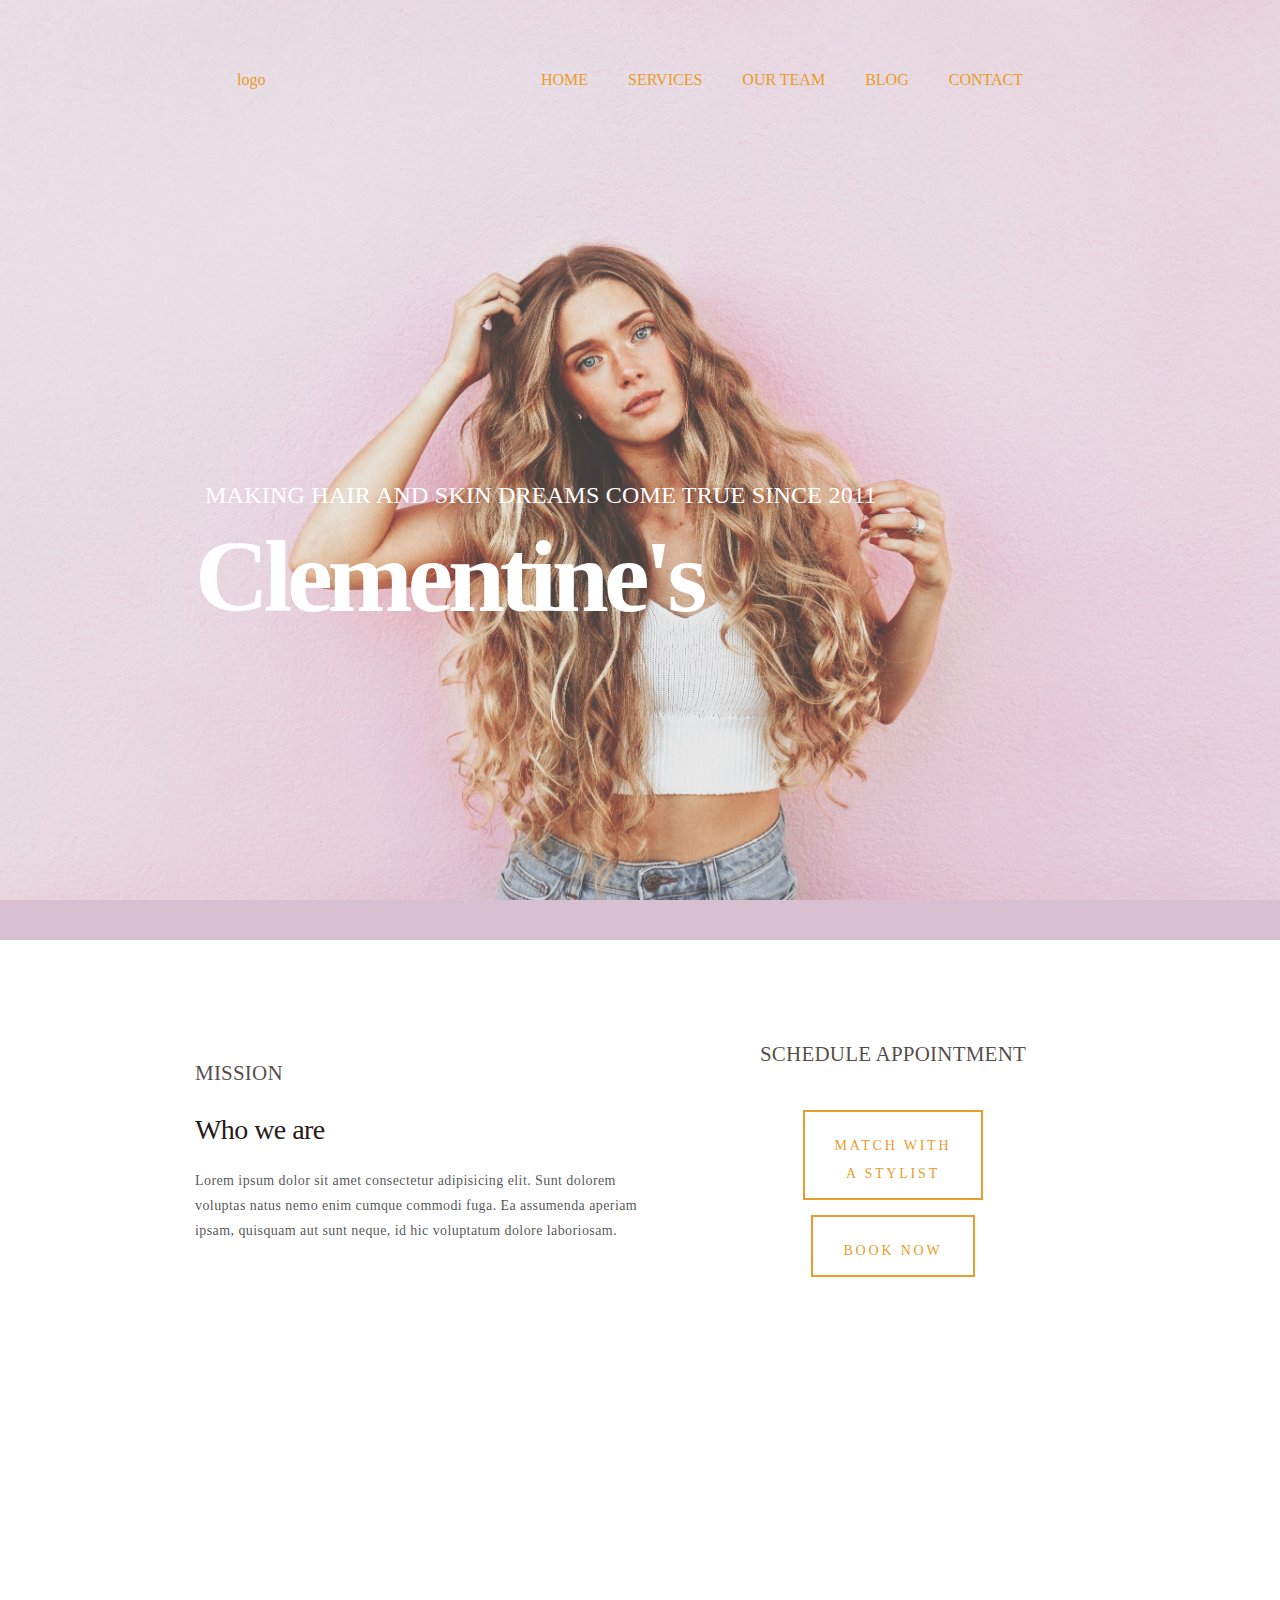
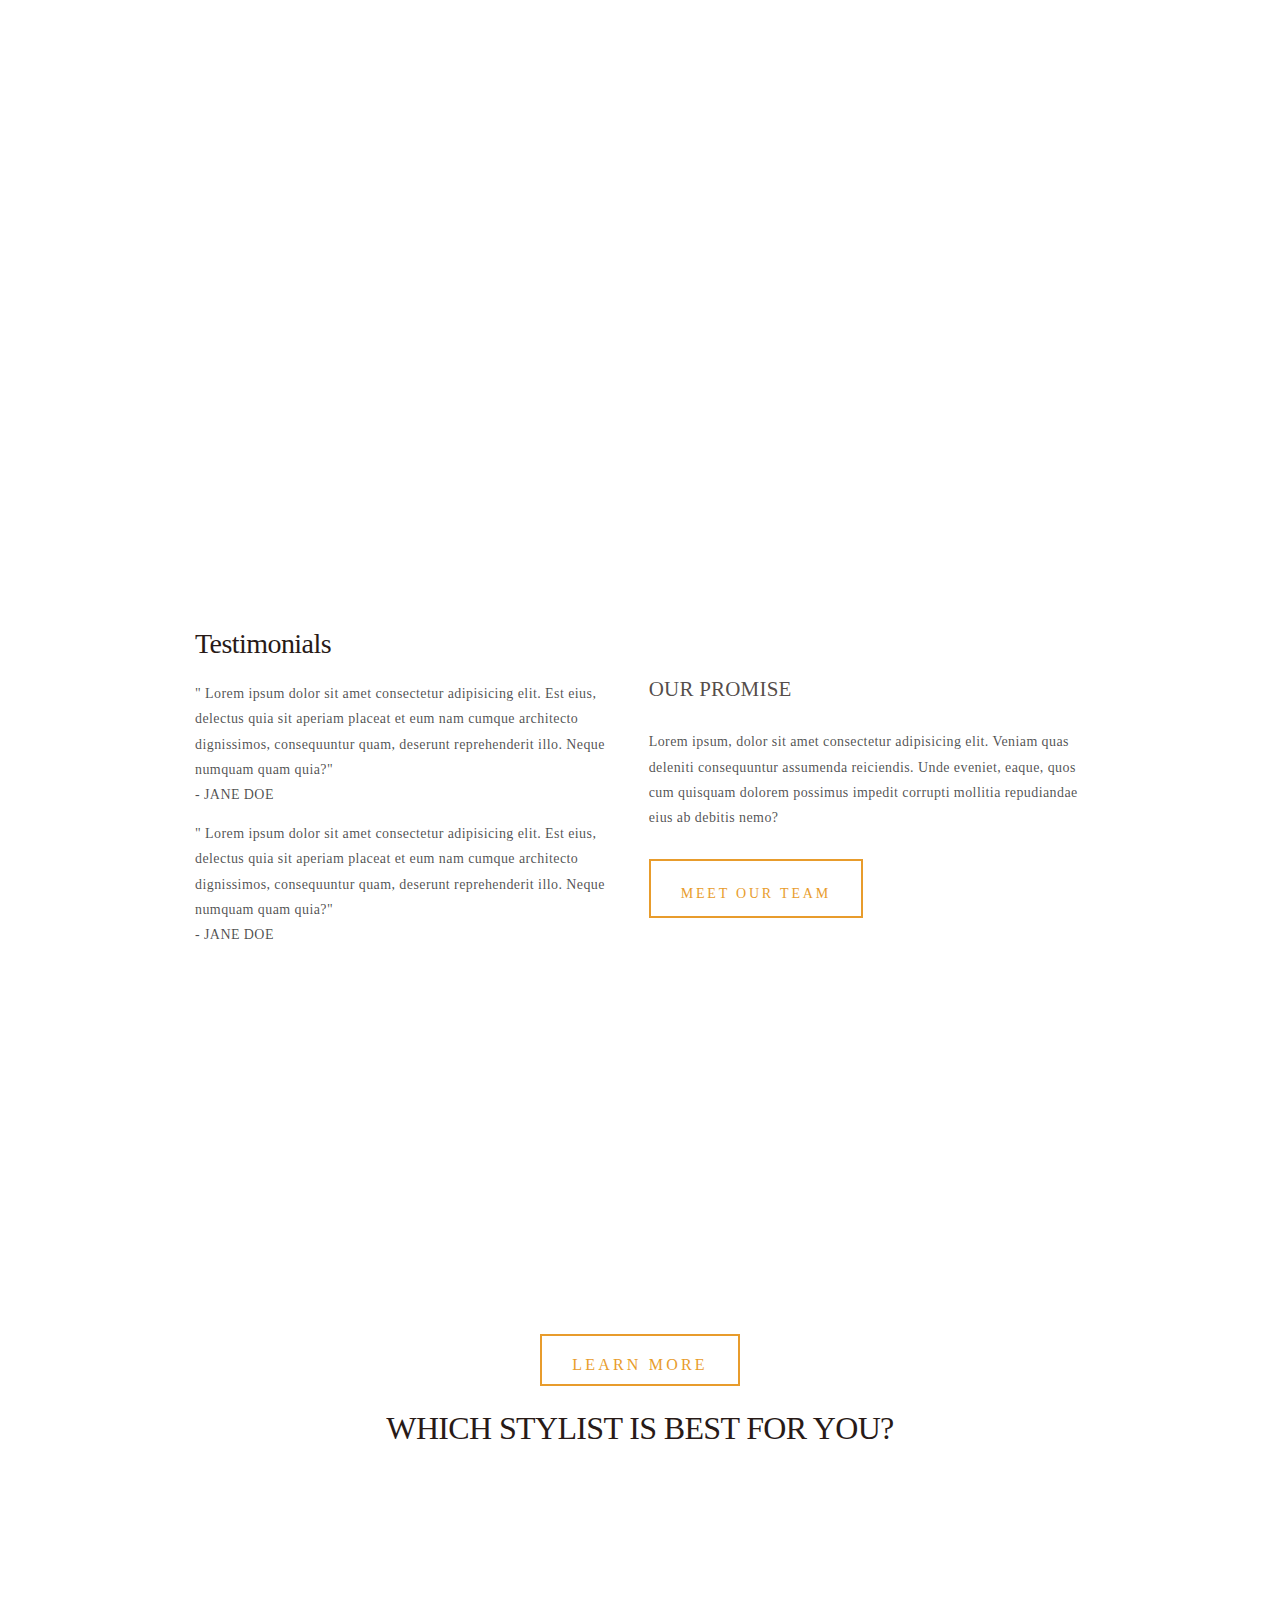
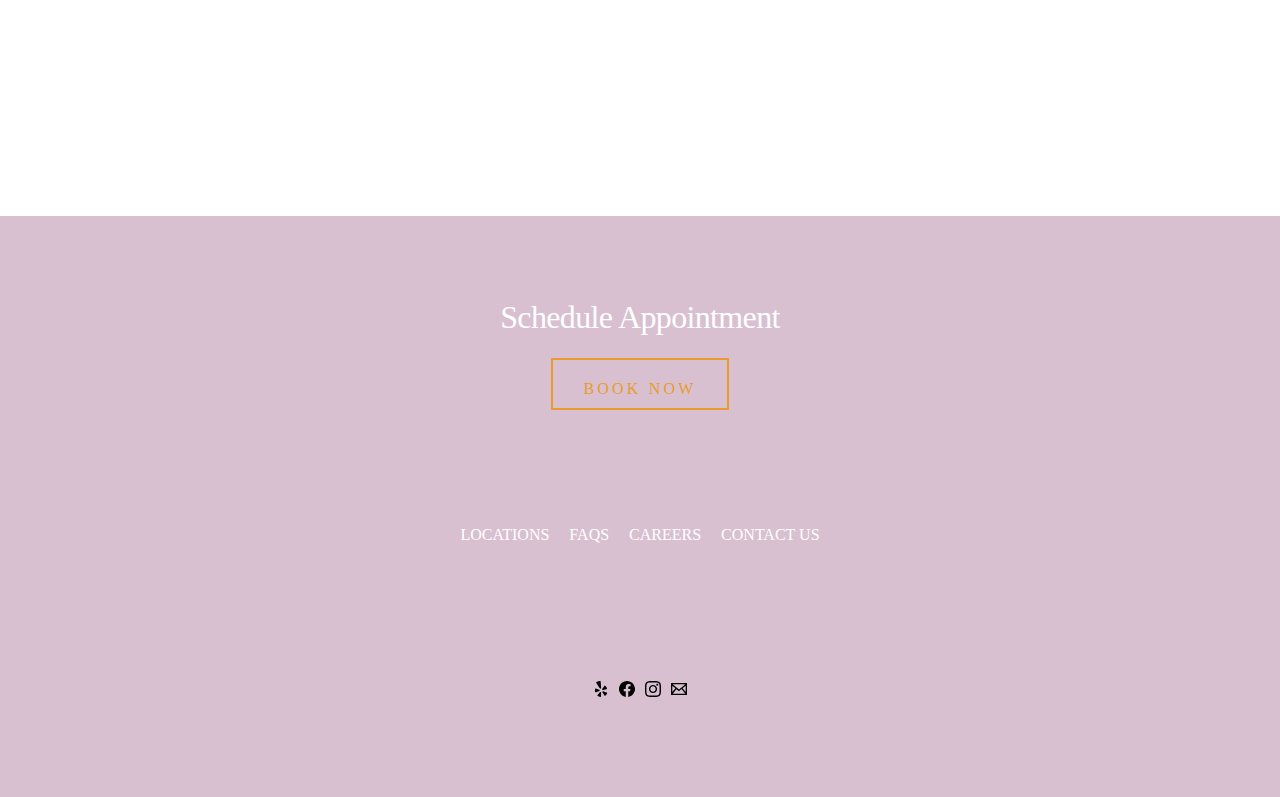
<file: index.html>
<!DOCTYPE html>
<html lang="en">
<head>
    <meta charset="UTF-8">
    <meta name="viewport" content="width=device-width, initial-scale=1.0">
    <link rel="stylesheet" href="./styles/site-styles.css">
    <link rel="stylesheet" href="./styles.css">
    <title>Hair by Claire</title>
</head>
<body>
    <header>
        <div class="logo">logo</div>
        <nav>
            <a href="./index.html">HOME</a>
            <a href="./pages/about.html">SERVICES</a>
            <a href="./pages/gallery.html">OUR TEAM</a>
            <a href="./pages/gallery.html">BLOG</a>
            <a href="./pages/contact.html">CONTACT</a>
        </nav>
    </header>
    <main>
        <section>
            <div class="welcome">
                <h3 class="white">MAKING HAIR AND SKIN DREAMS COME TRUE SINCE 2011</h3>
                <h1>Clementine's</h1>
            </div>
        </section>
        <section>
            <div>
                <h3>MISSION</h3>
                <h2>Who we are</h2>
                <p>Lorem ipsum dolor sit amet consectetur adipisicing elit. Sunt dolorem voluptas natus nemo enim cumque commodi fuga. Ea assumenda aperiam ipsam, quisquam aut sunt neque, id hic voluptatum dolore laboriosam.</p>
            </div>
            <div class="centered">
                <h3>SCHEDULE APPOINTMENT</h3>
                <a class="button" href="./pages/gallery.html">MATCH WITH<br>A STYLIST</a><br>
                <a class="button" href="https://booksy.com/" target="_blank">BOOK NOW</a>
            </div>
        </section>
        <section>
            <h3 class="white">Color by Lizzie</h3>
        </section>
        <section>
            <div>
                <h2>Testimonials</h2>
                <p>" Lorem ipsum dolor sit amet consectetur adipisicing elit. Est eius, delectus quia sit aperiam placeat et eum nam cumque architecto dignissimos, consequuntur quam, deserunt reprehenderit illo. Neque numquam quam quia?" <br> - JANE DOE</p>
                <p>" Lorem ipsum dolor sit amet consectetur adipisicing elit. Est eius, delectus quia sit aperiam placeat et eum nam cumque architecto dignissimos, consequuntur quam, deserunt reprehenderit illo. Neque numquam quam quia?" <br> - JANE DOE</p>
            </div>
            <div>
                <h3>OUR PROMISE</h3>
                <p>Lorem ipsum, dolor sit amet consectetur adipisicing elit. Veniam quas deleniti consequuntur assumenda reiciendis. Unde eveniet, eaque, quos cum quisquam dolorem possimus impedit corrupti mollitia repudiandae eius ab debitis nemo?</p>
                <a class="button" href="./pages/gallery.html">MEET OUR TEAM</a>
            </div>
        </section>
        <section>
            <a class="button" href="./pages/gallery.html">LEARN MORE</a>
            <h2>WHICH STYLIST IS BEST FOR YOU?</h2>
            <h3 class="white">TAKE OUR QUIZ TO SEE WHICH STYLIST YOU MATCH WITH BEST</h3>
        </section>
    </main>
    <footer>
        <div>
            <h2 class="white">Schedule Appointment</h2>
            <a class="button" href="https://booksy.com/" target="_blank">BOOK NOW</a></button>
        </div>
        <ul> 
            <li>LOCATIONS</li>
            <li>FAQS</li>
            <li>CAREERS</li>
            <li><a href="./pages/contact.html">CONTACT US</a></li>
        </ul>
        <ul>
            <a href="https://yelp.com/"><img src="./images/yelp.svg" alt="Yelp" title="Yelp"></a>
            <a href="https://facebook.com/"><img src="./images/Facebook icon.svg" alt="Facebook" title="Facebook"></a>
            <a href="https://instagram.com/"><img src="./images/Instagram icon.svg" alt="Instagram" title="Instagram"></a>
            <a emailto:clairesheek@gmail.com><img src="./images/iconmonstr-email-2.svg" alt="Email" title="Email"></a>
        </ul>
    </footer>
</body>
</html>
</file>
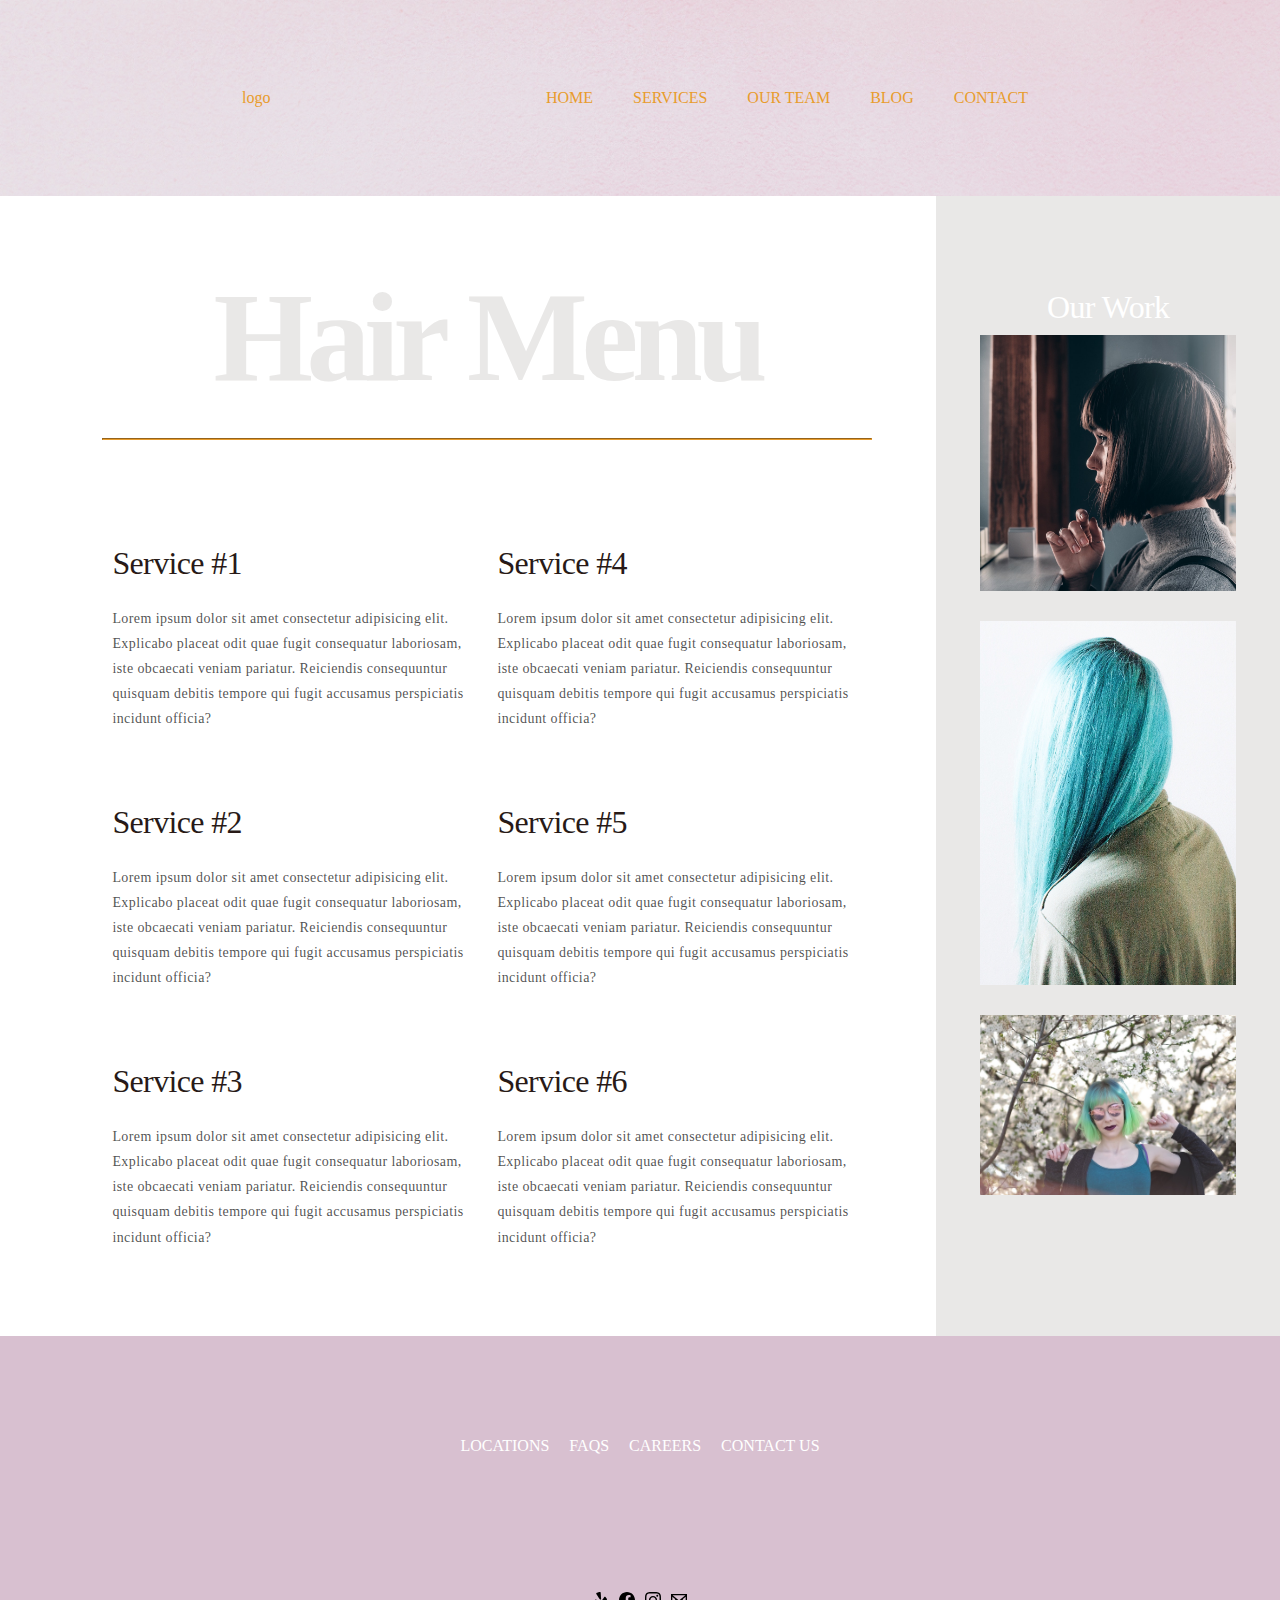
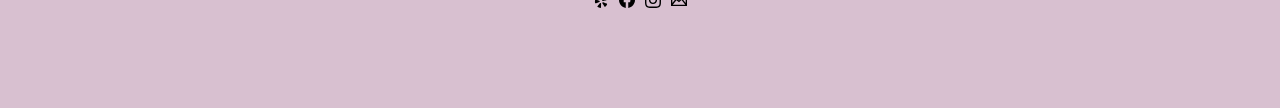
<file: pages/about.html>
<!DOCTYPE html>
<html lang="en">
<head>
    <meta charset="UTF-8">
    <meta name="viewport" content="width=device-width, initial-scale=1.0">
    <link rel="stylesheet" href="../styles/site-styles.css">
    <link rel="stylesheet" href="../styles/about-styles.css">
    <title>Services</title>
</head>
<body>
    <header>
        <div class="logo">logo</div>
        <nav>
            <a href="../index.html">HOME</a>
            <a href="./about.html">SERVICES</a>
            <a href="./gallery.html">OUR TEAM</a>
            <a href="./blog.html">BLOG</a>
            <a href="./contact.html">CONTACT</a>
        </nav>
    </header>
    <main>
        <section>
            <div>
                <h1>Hair Menu</h1>
            </div>
            <hr>
            <article>
                <div>
                    <h2>Service #1</h2>
                    <p>Lorem ipsum dolor sit amet consectetur adipisicing elit. Explicabo placeat odit quae fugit consequatur laboriosam, iste obcaecati veniam pariatur. Reiciendis consequuntur quisquam debitis tempore qui fugit accusamus perspiciatis incidunt officia?</p>
                    <h2>Service #2</h2>
                    <p>Lorem ipsum dolor sit amet consectetur adipisicing elit. Explicabo placeat odit quae fugit consequatur laboriosam, iste obcaecati veniam pariatur. Reiciendis consequuntur quisquam debitis tempore qui fugit accusamus perspiciatis incidunt officia?</p>
                    <h2>Service #3</h2>
                    <p>Lorem ipsum dolor sit amet consectetur adipisicing elit. Explicabo placeat odit quae fugit consequatur laboriosam, iste obcaecati veniam pariatur. Reiciendis consequuntur quisquam debitis tempore qui fugit accusamus perspiciatis incidunt officia?</p>
                </div>
                <div>
                    <h2>Service #4</h2>
                    <p>Lorem ipsum dolor sit amet consectetur adipisicing elit. Explicabo placeat odit quae fugit consequatur laboriosam, iste obcaecati veniam pariatur. Reiciendis consequuntur quisquam debitis tempore qui fugit accusamus perspiciatis incidunt officia?</p>
                    <h2>Service #5</h2>
                    <p>Lorem ipsum dolor sit amet consectetur adipisicing elit. Explicabo placeat odit quae fugit consequatur laboriosam, iste obcaecati veniam pariatur. Reiciendis consequuntur quisquam debitis tempore qui fugit accusamus perspiciatis incidunt officia?</p>
                    <h2>Service #6</h2>
                    <p>Lorem ipsum dolor sit amet consectetur adipisicing elit. Explicabo placeat odit quae fugit consequatur laboriosam, iste obcaecati veniam pariatur. Reiciendis consequuntur quisquam debitis tempore qui fugit accusamus perspiciatis incidunt officia?</p>
                </div>
            </article>
        </section>
        <aside>
            <h2>Our Work</h2>
            <div class="gallery">

                    <img src="../images/gallery-elijah-o-donnell-ASDi5HBQqSI-unsplash.jpg">
                    <img src="../images/gallery-elizabeth-lies-0vWbRK0-Vac-unsplash.jpg" alt="">
                    <img src="../images/gallery-green-hair-4108463_1920.jpg" alt="">
                    <img src="../images/gallery-hanen-souhail-OL9b_8q2m0k-unsplash.jpg" alt="">
                    <img src="../images/gallery-jessica-dabrowski-W6cwaL7PMSw-unsplash.jpg" alt="">
                    <img src="../images/gallery-jez-timms-nhORSvAaTlA-unsplash.jpg" alt="">
                    <img src="../images/gallery-kareya-saleh-tLKOj6cNwe0-unsplash.jpg" alt="">
                    <img src="../images/gallery-pexels-anna-shvets-4611961.jpg" alt="">
                    <img src="../images/gallery-pexels-cottonbro-4123910.jpg" alt="">
                    <img src="../images/gallery-pexels-luis-quintero-1510542.jpg" alt="">
                    <img src="../images/gallery-toa-heftiba-ewpTmN9pQJM-unsplash.jpg" alt="">
                    <img src="../images/gallerykari-shea-JRfCLkFje8I-unsplash.jpg" alt="">


            </div>
        </aside>
    </main>
    <footer>
        <ul> 
            <li>LOCATIONS</li>
            <li>FAQS</li>
            <li>CAREERS</li>
            <li><a href="./pages/contact.html">CONTACT US</a></li>
        </ul>
        <ul>
            <a href="https://yelp.com/" target="_blank"><img src="../images/yelp.svg" alt="Yelp" title="Yelp"></a>
            <a href="https://facebook.com/" target="_blank"><img src="../images/Facebook icon.svg" alt="Facebook" title="Facebook"></a>
            <a href="https://instagram.com/" target="_blank"><img src="../images/Instagram icon.svg" alt="Instagram" title="Instagram"></a>
            <a href="mailto:clairesheek@gmail.com"><img src="../images/iconmonstr-email-2.svg" alt="Email" title="Email"></a>
        </ul>
    </footer>
</body>
</html>
</file>
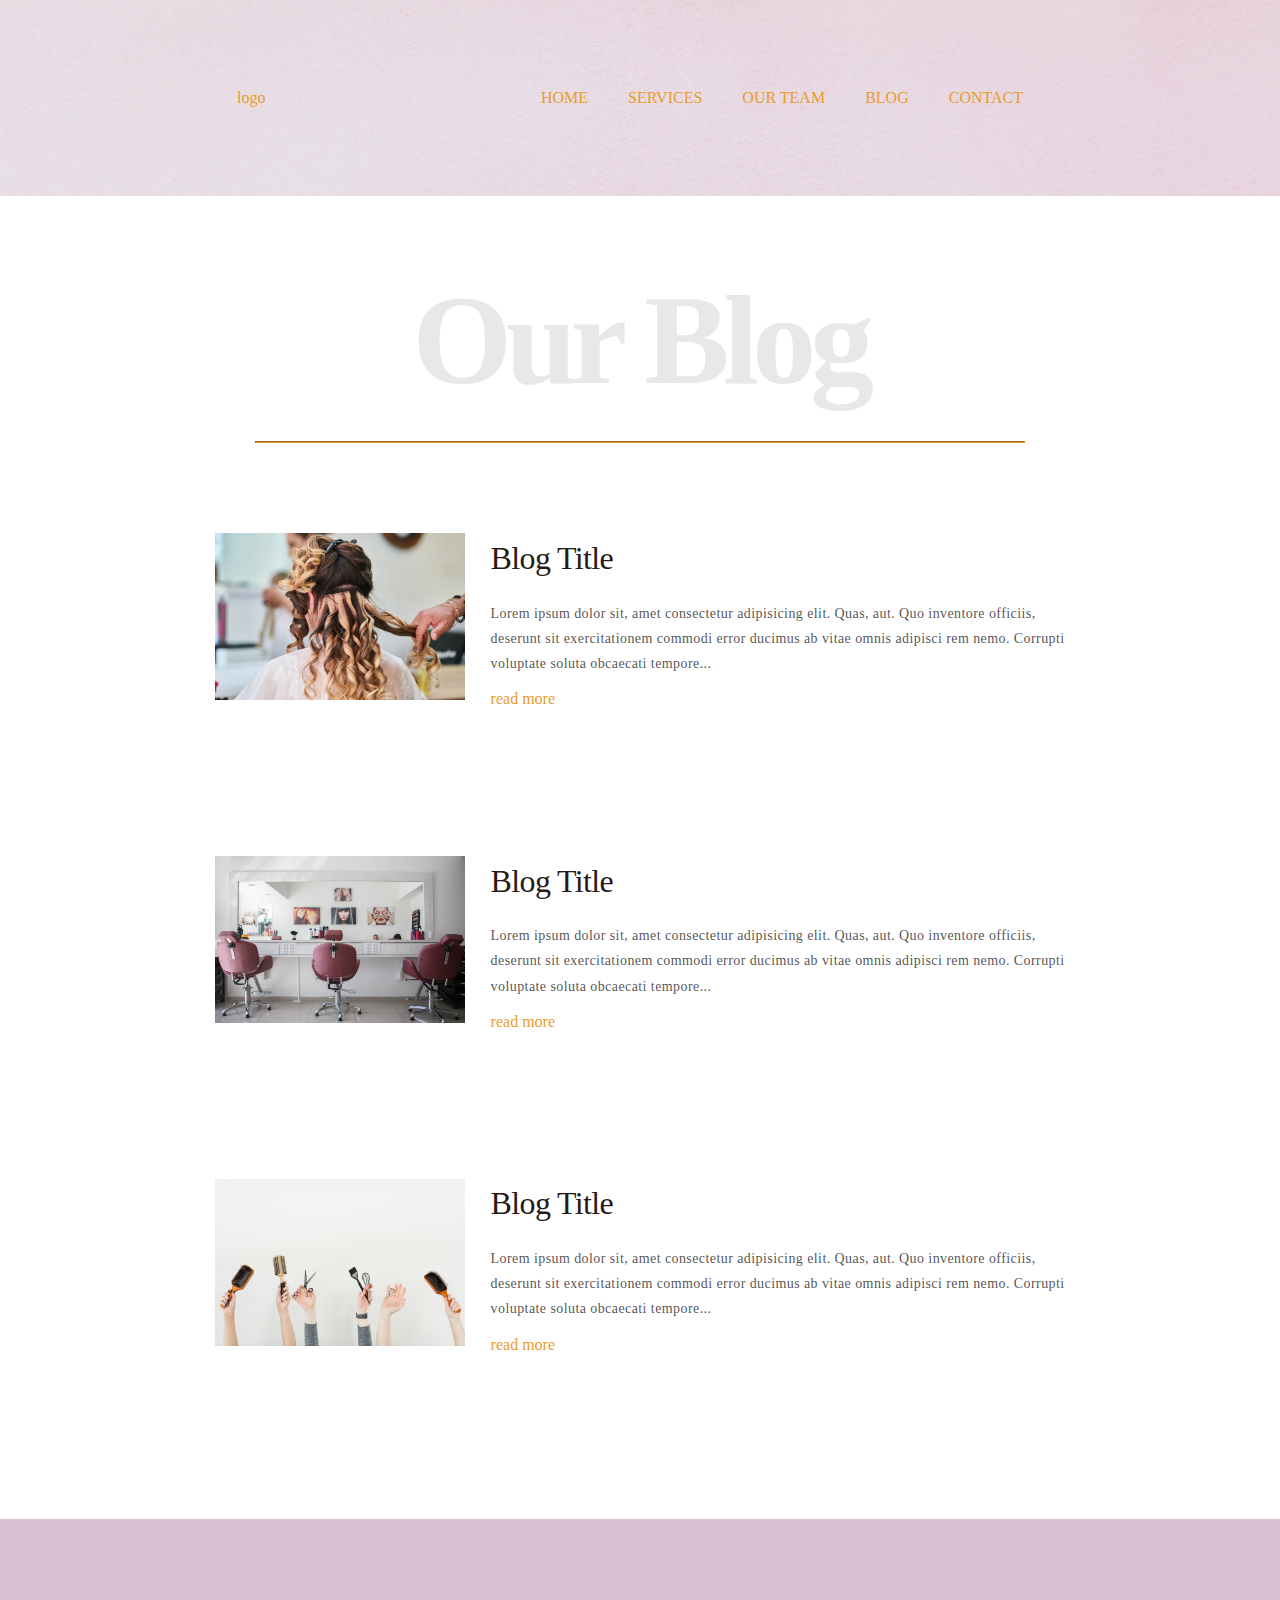
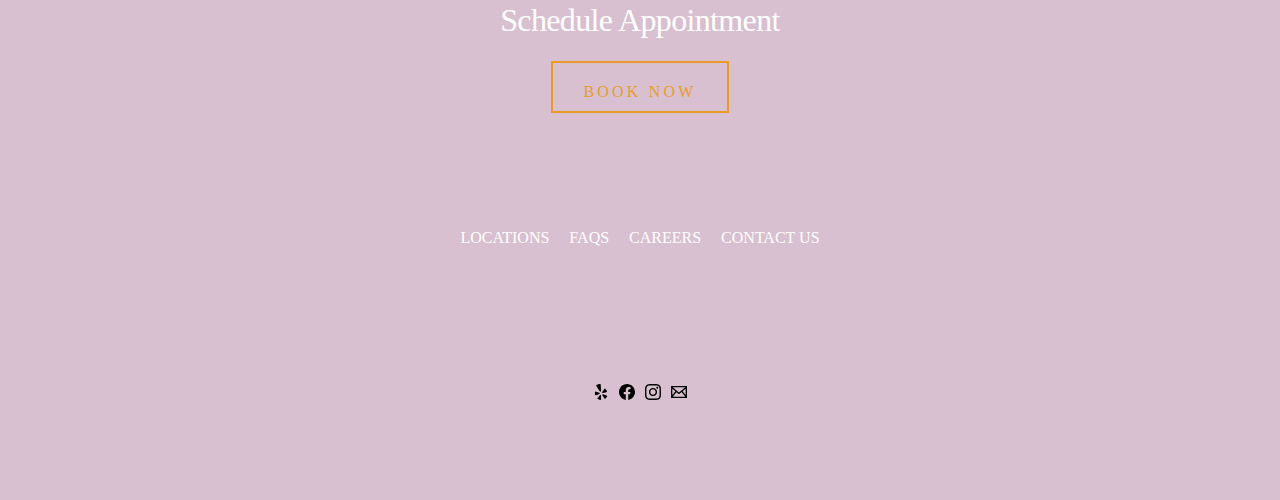
<file: pages/blog.html>
<!DOCTYPE html>
<html lang="en">
<head>
    <meta charset="UTF-8">
    <meta name="viewport" content="width=device-width, initial-scale=1.0">
    <link rel="stylesheet" href="../styles/site-styles.css">
    <link rel="stylesheet" href="../styles/blog-styles.css">
    <title>Blog</title>
</head>
<body>
    <header>
        <div class="logo">logo</div>
        <nav>
            <a href="../index.html">HOME</a>
            <a href="./about.html">SERVICES</a>
            <a href="./gallery.html">OUR TEAM</a>
            <a href="./blog.html">BLOG</a>
            <a href="./contact.html">CONTACT</a>
        </nav>
    </header>
    <main>
        <section>
            <div>
                <h1>Our Blog</h1>
            </div>
            <hr>
            <article>
                <div class="imageBox"><img src="../images/blog-pexels-engin-akyurt-3065171.jpg" alt=""></div>
                <div>
                    <h2>Blog Title</h2>
                    <p>Lorem ipsum dolor sit, amet consectetur adipisicing elit. Quas, aut. Quo inventore officiis, deserunt sit exercitationem commodi error ducimus ab vitae omnis adipisci rem nemo. Corrupti voluptate soluta obcaecati tempore...</p>
                    <a href="https://medium.com/">read more</a>
                </div>
            </article>
            <article>
                <div class="imageBox"><img src="../images/blog-guilherme-petri-PtOfbGkU3uI-unsplash.jpg" alt=""></div>
                <div>
                    <h2>Blog Title</h2>
                    <p>Lorem ipsum dolor sit, amet consectetur adipisicing elit. Quas, aut. Quo inventore officiis, deserunt sit exercitationem commodi error ducimus ab vitae omnis adipisci rem nemo. Corrupti voluptate soluta obcaecati tempore...</p>
                    <a href="https://medium.com/">read more</a>
                </div>
            </article>
            <article>
                <div class="imageBox"><img src="../images/blog-staff-photo-adam-winger-KVVjmb3IIL8-unsplash.jpg" alt=""></div>
                <div class="blogInfo">
                    <h2>Blog Title</h2>
                    <p>Lorem ipsum dolor sit, amet consectetur adipisicing elit. Quas, aut. Quo inventore officiis, deserunt sit exercitationem commodi error ducimus ab vitae omnis adipisci rem nemo. Corrupti voluptate soluta obcaecati tempore...</p>
                    <a href="https://medium.com/" target="_blank">read more</a>
                </div>
            </article>
        
        </section>
    </main>
    <footer>
        <div>
            <h2 class="white">Schedule Appointment</h2>
            <a class="button" href="https://booksy.com/" target="_blank">BOOK NOW</a></button>
        </div>
        <ul> 
            <li>LOCATIONS</li>
            <li>FAQS</li>
            <li>CAREERS</li>
            <li><a href="./pages/contact.html">CONTACT US</a></li>
        </ul>
        <ul>
            <a href="https://yelp.com/" target="_blank"><img src="../images/yelp.svg" alt="Yelp" title="Yelp"></a>
            <a href="https://facebook.com/" target="_blank"><img src="../images/Facebook icon.svg" alt="Facebook" title="Facebook"></a>
            <a href="https://instagram.com/" target="_blank"><img src="../images/Instagram icon.svg" alt="Instagram" title="Instagram"></a>
            <a href="mailto:clairesheek@gmail.com"><img src="../images/iconmonstr-email-2.svg" alt="Email" title="Email"></a>
        </ul>
    </footer>
</body>
</html>
</file>
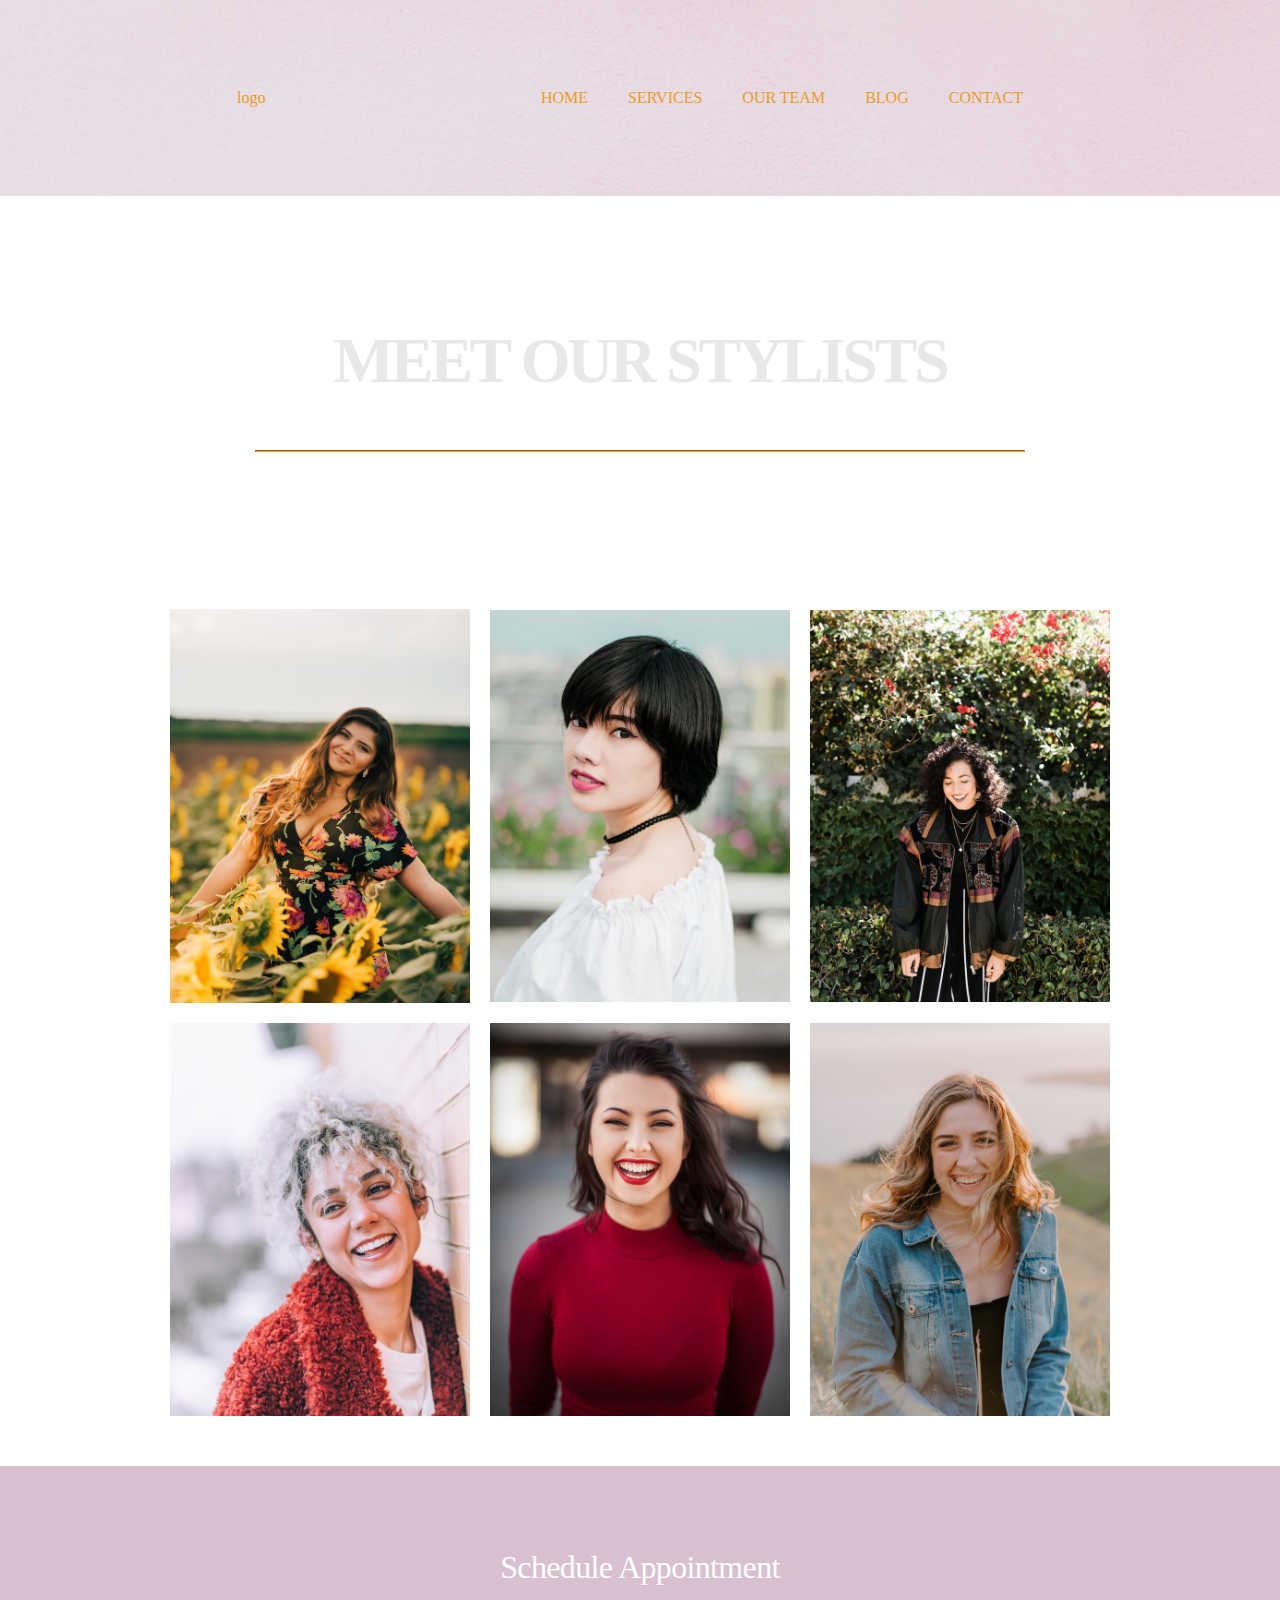
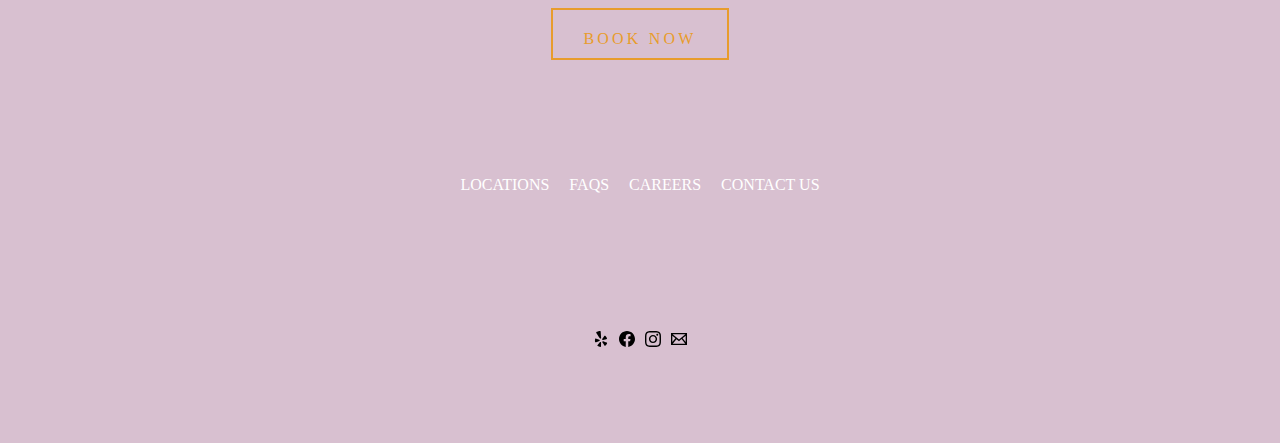
<file: pages/gallery.html>
<!DOCTYPE html>
<html lang="en">
<head>
    <meta charset="UTF-8">
    <meta name="viewport" content="width=device-width, initial-scale=1.0">
    <link rel="stylesheet" href="../styles/site-styles.css">
    <link rel="stylesheet" href="../styles/gallery-styles.css">
    <title>Our Team</title>
</head>
<body>
    <header>
        <div class="logo">logo</div>
        <nav>
            <a href="../index.html">HOME</a>
            <a href="./about.html">SERVICES</a>
            <a href="./gallery.html">OUR TEAM</a>
            <a href="./blog.html">BLOG</a>
            <a href="./contact.html">CONTACT</a>
        </nav>
    </header>
    <main>
      <section class="title">
        <div>
          <h1>MEET OUR STYLISTS</h1>
          <hr>
        </div> 
      </section>

      <section class="gallery">
        <div class="imageBox">
          <img src="../images/headsot-alex-blajan-JL3702Xvk5c-unsplash.jpg" alt="" class="image">
          <div class="overlay">
            <div class="text"><h2>Stylist Name</h2><br><h3>BIO</h3> </div>
          </div>
        </div> 

        <div class="imageBox small">
          <img src="../images/headsot-binh-ly-k_4A59MzZTY-unsplash.jpg" alt="" class="image">
          <div class="overlay">
            <div class="text"><h2>Stylist Name</h2><br><h3>BIO</h3> </div>
          </div>
        </div>    

        <div class="imageBox wide">
          <img src="../images/headsot-clarisse-meyer-AC2CgfhkXNo-unsplash.jpg" alt="" class="image">
          <div class="overlay">
            <div class="text"><h2>Stylist Name</h2><br><h3>BIO</h3> </div>
          </div>
        </div> 
    
          <div class="imageBox medium">
            <img src="../images/headsot-freddy-g-W8shIu9xBYo-unsplash.jpg" alt="" class="image">
            <div class="overlay">
              <div class="text"><h2>Stylist Name</h2><br><h3>BIO</h3> </div>
            </div>
          </div> 

          <div class="imageBox medium">
            <img src="../images/headsot-michael-dam-mEZ3PoFGs_k-unsplash.jpg" alt="" class="image">
            <div class="overlay">
              <div class="text"><h2>Stylist Name</h2><br><h3>BIO</h3> </div>
            </div>
          </div>  

          <div class="imageBox wide">
            <img src="../images/headsot-svyatoslav-romanov-BrEAp01_m5w-unsplash.jpg" alt="" class="image">
            <div class="overlay">
              <div class="text"><h2>Stylist Name</h2><br><h3>BIO</h3> </div>
            </div>
          </div>   
      </section> 
    </main>
    <footer>
      <div>
        <h2 class="white">Schedule Appointment</h2>
        <a class="button" href="https://booksy.com/" target="_blank">BOOK NOW</a></button>
      </div>
      <ul> 
          <li>LOCATIONS</li>
          <li>FAQS</li>
          <li>CAREERS</li>
          <li><a href="./pages/contact.html">CONTACT US</a></li>
      </ul>
      <ul>
        <a href="https://yelp.com/" target="_blank"><img src="../images/yelp.svg" alt="Yelp" title="Yelp"></a>
        <a href="https://facebook.com/" target="_blank"><img src="../images/Facebook icon.svg" alt="Facebook" title="Facebook"></a>
        <a href="https://instagram.com/" target="_blank"><img src="../images/Instagram icon.svg" alt="Instagram" title="Instagram"></a>
        <a href="mailto:clairesheek@gmail.com"><img src="../images/iconmonstr-email-2.svg" alt="Email" title="Email"></a>
    </ul>
  </footer>
</body>
</html>
</file>
<file: styles/site-styles.css>
@font-face {
    font-family: gotham-light;
    src: url(./Gotham-Font/Gotham-Light.otf) url(./Gotham-Font/GothamLight.ttf);
}

@font-face {
    font-family: gotham-black;
    src: url(./Gotham-Font/Gotham-Black.otf) url(./Gotham-Font/GothamBold.ttf);
}

body {
    margin: auto;
    color: white;
    background-color: rgb(216,192,208);
    font-family: gotham-light;
}

header {
    display: flex;
    height: 96px;
    justify-content: space-around;
    align-items: center;
    color: rgb(232,156,44);
    background-image: url(../images/headerphoto.jpg);
    background-size: cover;
    background-attachment: fixed;
    background-position: top;
    padding: 50px 125px;
}

nav {
    display: flex;
    font-size: 1em;
    justify-content: space-between;
    align-items: center;
}

nav > a {
    font: 1em;
    padding: 10px;
    margin: 10px;
}

a {
    text-decoration: none;
    color: rgb(232,156,44);
    cursor: pointer;
}

.logo {
    width: 60px;
}
ul {
    display: flex;
    flex-wrap: wrap;
    justify-content: center;
    align-items: flex-end;
    padding: 0;
}

li {
    list-style-type: none;
    padding: 10px;
}

p{
    font-weight: 300;
    font-style: normal;
    font-size: 14px;
    letter-spacing: .03em;
    line-height: 1.8em;
    text-transform: none;
    color: rgba(0,0,0,.7);
}

h1 {
    font-weight: 800;
    font-style: normal;
    font-size: 8vw;
    letter-spacing: -.05em;
    line-height: .8em;
    margin: 18px 0;
}

h2 {
    font-weight: 400;
    font-style: normal;
    font-size: 2em;
    letter-spacing: -.02em;
    line-height: 1em;
    text-transform: none;
    color: #281a17;
}

h3 {
    font-weight: 400;
    font-style: normal;
    font-size: 1.5em;
    letter-spacing: .01em;
    line-height: 1.8em;
    text-transform: uppercase;
    color: rgba(40,26,23,.8);
}

.white {
    color: white;
    margin: 10px;
}

section {
    display: flex;
    justify-content: center;
    align-items: center;
    background-color: white;
    padding: 75px 175px;
}

ul img {
    width: 1em;
    height: auto;
    padding: 5px;
}

hr {
    display: block;
    width: 60vw;
    border-color: rgb(232,156,44);
    margin: 2em auto;
}

.button {
    display: inline-block;
    border: 2px solid rgb(232,156,44);
    color: rgb(232,156,44);
    letter-spacing: .2em;
    background-color: transparent;
    padding: 20px 30px 10px;
    transition: 300ms ease-in;
    margin-top: 15px;
}

.button:hover {
    background-color: rgb(232,156,44);
    color: white;
}

footer {
    display: flex;
    grid-gap: 10vh;
    flex-direction: column;
    text-align: center;
    justify-content: center;
    margin: 75px 100px;
}

footer > div {
    background-color:rgb(216,192,208);
    color: white;  
}

footer * a {
    color: white;
}

@media (max-width: 1000px) {
    header {
        height: 60px;
        padding: 30px;
    }
    nav {
        flex-wrap: wrap;
        justify-content: space-around;
      }
    section {
        padding: 4vw;
    }
    article {
        flex-direction: column;
    }
}


@media (max-width: 500px) {
  main {
      flex-direction: column;
      margin: auto;
  }
  header {
      height: 40px;
      padding: 20px;
  }
  nav {
    flex-wrap: wrap;
    justify-content: space-around;
  }
  article {
      flex-direction: column;
  }

  section {
      padding-bottom: 40px;
  }

  h2 {
      font-size: 2em;
  }

  h3 {
      font-size: 1em;
  }

  footer {
      margin: 3vw;
  }

}
</file>
<file: styles.css>
header {
    height: 60px;
    background-image: url(./images/headerphoto.jpg);
}

section {
    display: flex;
    justify-content: center;
    align-items: center;
    padding: 75px 175px;
}

section:nth-of-type(1), section:nth-of-type(3), section:nth-of-type(5) {
    flex-direction: column;
    background-size: cover;
    background-attachment: fixed;
    background-position: center;
    height: 70vh;
    align-items: flex-start;
}

section:nth-of-type(2), section:nth-of-type(4) {
    background-color:white;
    font-weight: 300;
    font-style: normal;
    font-size: 14px;
    letter-spacing: .03em;
    line-height: 1.8em;
    text-transform: none;
    color: rgba(0,0,0,.7);
}

section:nth-of-type(1) {
    background-image: url(./images/headerphoto.jpg);
        background-position: top;
}

section:nth-of-type(3) {
    background-image: url(./images/gallery-pexels-ali-pazani-2787341.jpg);
    background-position: top;
}

section:nth-of-type(5) {
    flex-direction: column;
    background-image: url(./images/adam-winger-WXmHwPcFamo-unsplash.jpg);
    align-items: center;
}

section > div {
    margin: 0 20px;
    min-height: inherit;
    min-width: 30vw;
    max-width: 100vw;
}

.centered {
    line-height: 2em;
    text-align: center;
}

ul img {
    width: 1em;
    height: auto;
    padding: 5px;
}

.button:hover {
    background-color: rgb(232,156,44);
    color: white;
}

@media (max-width: 1000px) {
    section {
        padding: 10px;
        padding-bottom: 40px;
    }
    section:nth-of-type(2), section:nth-of-type(4) {
        flex-direction: column;
    }
    section:nth-of-type(1), section:nth-of-type(3) {
        justify-content: end;
    }
    .welcome {
        display: flex;
        flex-direction: column-reverse;
    }
}

@media (max-width: 500px) {
    section:nth-of-type(1), section:nth-of-type(3) {
        justify-content: end;
    }
    .welcome {
        display: flex;
        flex-direction: column-reverse;
    }
    h1 {
        font-size: 3em;
    }
}
</file>
<file: styles/about-styles.css>
main{
    display: flex;
    flex-basis: 2 1 ;
}
section {
    display: flex;
    flex-direction: column;
    flex-shrink: 20;
    padding: 8vh 5vw 8vh 8vw;
    margin: auto;
}
aside {
    display: block;
    text-align: center;
    background-color: #E9E8E7;
    padding: 20px;
}

aside > h2 {
    color: white;
    margin-bottom: 0;
}

.gallery {
    flex-grow: 50;
    max-width: 33vw;
    max-height: 100vh; /* what I really wanted to do was set it so that's the aside's max-height would be that of it's sibling element (the section on the left), and the gallery could be a percentage of the aside.. however with the left section of the page being responsive instead of having a set height I couldn't figure it out. Is it even possible? I tried googling it. */
    overflow-y: scroll;
    scroll-snap-type: y mandatory;
}

h1 {
    color: #E9E8E7;
    font-size: 10vw;
}

h2 {
    padding-top: 1.5em;
}

article {
    display: flex;
}

div {
    margin: auto 10px;
}

  img {
      max-width: 20vw;
      padding: 1vw;
  }

  @media (max-width: 1000px) {
      header {
          height: 60px;
          padding: 30px;
      }
      section {
          padding: 3vw;
      }
      article {
          flex-direction: column;
      }
      img {
          max-width: 25vw;
      }
  }


  @media (max-width: 500px) {
    main {
        flex-direction: column;
        margin: auto;
    }
    header {
        height: 40px;
        padding: 20px;
    }
    nav {
        flex-wrap: wrap;
        justify-content: center;
    }
    article {
        flex-direction: column;
    }
    .gallery {
        max-width: 500px;
        max-height: 50vh;
    }
    h2 {
        font-size: 6vw;
    }
}
</file>
<file: styles/blog-styles.css>
section {
  display: flex;
  flex-direction: column;
}

h1 {
  color: #E9E8E7;
  font-size: 10vw;
}

article {
  display: flex;
  grid-gap: 2vw;
  margin: 40px;
}

.imageBox {
  max-height: 200px;
  max-width: 250px;
  margin: 2vh 0 6vh;
}

img {
  vertical-align: center ;
  max-height: auto;
  max-width: 100%;
}

div > a {
  color: rgb(232,156,44);
  cursor: pointer;
}

@media (max-width: 1000px) {
  article {
    flex-direction: row;
  }
}

@media (max-width: 500px) {
  .imageBox {
    max-width: 90vw;
    align-self: center;
  }
  article {
    flex-direction: column;
  }
}
</file>
<file: styles/gallery-styles.css>
.main

.title {
  padding-top: 40px;
  font-family: gotham-black;
  font-weight: lighter;
}
h1 {
  color: #E9E8E7;
  font-size: 4em;
  text-align: center;
  margin: 1em;
}

.gallery {
  display: flex;
  flex-direction: row;
  flex-wrap: wrap;
  padding: 40px;
}

.imageBox {
  height: auto;
  flex-grow: 1;
  position: relative;
  max-width: 25%;
  margin: 10px;
}

img {
  display: block;
  width: 100%;
  height: 100;
}

.overlay {
  position: absolute;
  top: 0;
  bottom: 0;
  left: 0;
  right: 0;
  height: 100%;
  width: 100%;
  margin: auto;
  opacity: 0;
  transition: .5s ease;
  background-color: rgba(0, 0, 0, 0.5);
}

.imageBox:hover .overlay {
  opacity: 1;
}

.text {
  color: white;
  font-size: 1em;
  position: absolute;
  top: 50%;
  left: 50%;
  transform: translate(-50%, -50%);
  text-align: center;
}

.text > h2, .text > h3 {
  color: white;
}

@media (max-width: 1000px) {
  .imageBox{
    max-width: 40%;
  }
  h1 {
    text-align: center;
    line-height: 1em;
  }
}

@media (max-width: 500px) {
  .imageBox{
    max-width: 70%;
  }
}
</file>
